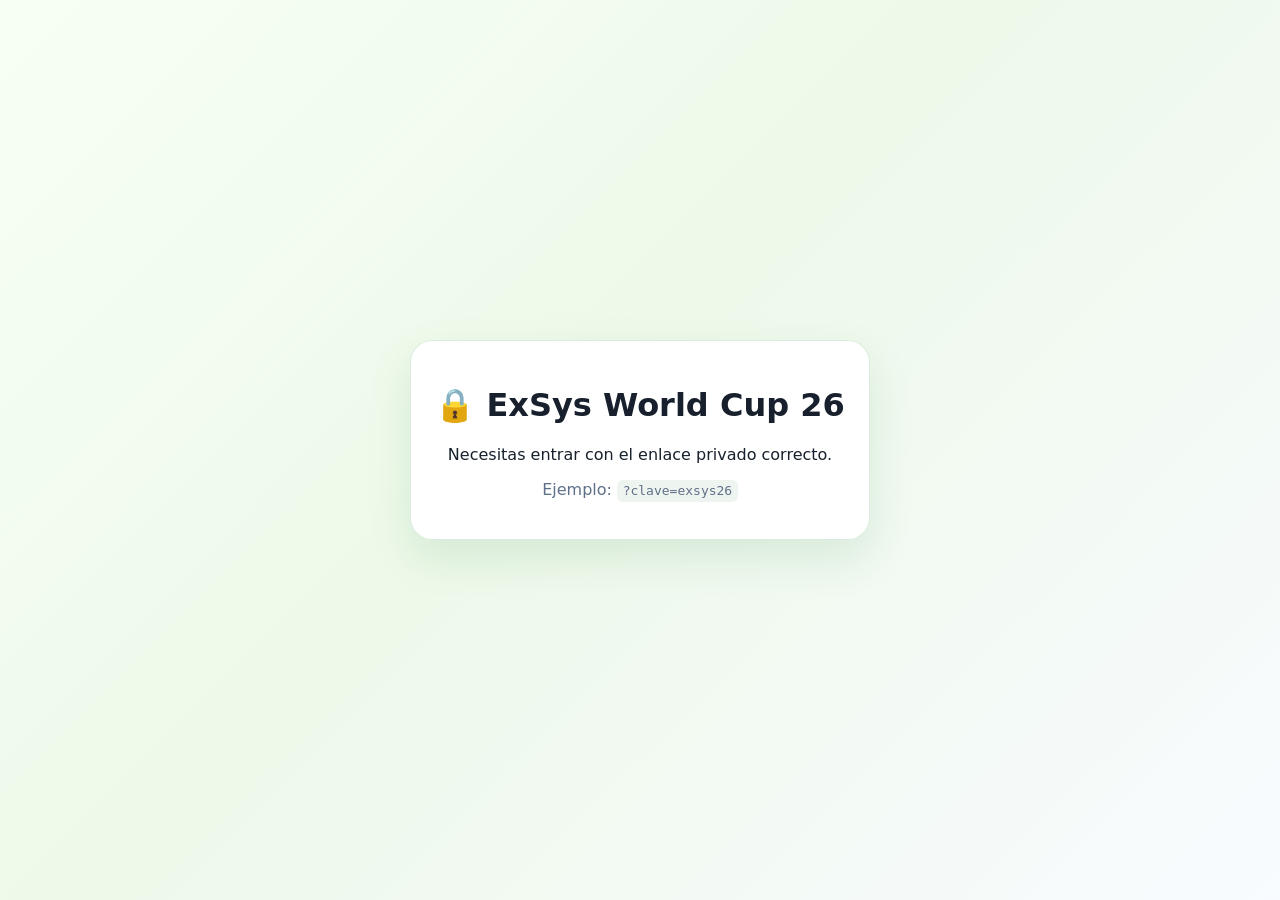
<file: index.html>
<!doctype html>
<html lang="es">
<head>
  <meta charset="utf-8" />
  <meta name="viewport" content="width=device-width,initial-scale=1" />
  <title>ExSys World Cup 26</title>
  <link rel="stylesheet" href="style.css?v48-hero-fixed-score-hydration" />
</head>
<body>
  <div id="gate" class="gate hidden">
    <div class="card gate-card">
      <h1>🔒 ExSys World Cup 26</h1>
      <p>Necesitas entrar con el enlace privado correcto.</p>
      <p class="muted">Ejemplo: <code>?clave=exsys26</code></p>
    </div>
  </div>

  <header class="exsys-hero-v32">
    <div class="exsys-hero-orb exsys-hero-orb-one"></div>
    <div class="exsys-hero-orb exsys-hero-orb-two"></div>

    <div class="exsys-logo-panel-v32">
      <span class="exsys-logo-tag">EXSYS</span>
      <img class="exsys-main-logo-v32" src="assets/exsys-logo.png" alt="Logo ExSys World Cup 26" />
      <span class="exsys-logo-chip">Liga privada</span>
    </div>

    <div class="exsys-hero-content-v32">
      <p class="exsys-kicker-v32">Porra privada · Mundial 2026</p>
      <h1>ExSys World Cup 26</h1>
      <p class="exsys-subtitle-v32">Grupos, knockouts, premios y 11 ideal. Una oportunidad perfecta para equivocarte con total convicción.</p>
      <div class="exsys-badges-v32" aria-label="Características de la porra">
        <span>🔒 Acceso privado</span>
        <span>🏆 Mundial 2026</span>
        <span>☕ Debate garantizado</span>
      </div>
    </div>

    <aside class="exsys-info-panel-v32" aria-label="Información de la porra">
      <div class="exsys-stat-v32">
        <span>Cierre edición</span>
        <strong id="deadlineCountdown">—</strong>
      </div>
      <div class="exsys-stat-row-v32">
        <div class="exsys-stat-v32 mini">
          <span>Formato</span>
          <strong>48 selecciones</strong>
        </div>
        <div class="exsys-stat-v32 mini">
          <span>Modo</span>
          <strong>Privado</strong>
        </div>
      </div>
      <div class="exsys-actions-v32">
        <button class="button secondary" id="rulesModalBtn" type="button">📋 Cómo se puntúa</button>
        <a class="button secondary" href="admin.html">Panel admin</a>
        <button class="button" id="refreshBtn">Actualizar</button>
      </div>
    </aside>
  </header>

  <main class="layout">
    <section id="lockedBanner" class="locked-banner hidden">🔒 Edición cerrada. Tu porra ya está bloqueada. Ahora empieza lo bueno.</section>
    <section class="card login-card" id="loginCard">
      <h2>1. Identifícate</h2>
      <p class="muted">Crea tu usuario la primera vez o entra con tu PIN para editar tu predicción.</p>

      <div class="mode-selector" role="group" aria-label="Modo de acceso">
        <button type="button" class="mode-card active" id="newUserBtn" data-mode="register">
          <span class="mode-icon">🆕</span>
          <strong>Nuevo usuario</strong>
          <small>Crear mi nombre y PIN</small>
        </button>
        <button type="button" class="mode-card" id="editPredictionBtn" data-mode="edit">
          <span class="mode-icon">✏️</span>
          <strong>Editar predicción</strong>
          <small>Entrar con mi PIN</small>
        </button>
      </div>

      <div class="grid two">
        <label>Nombre visible
          <input id="playerName" placeholder="Ej. Iker" autocomplete="username" />
        </label>
        <label>PIN libre
          <input id="playerPin" placeholder="El PIN que quieras" type="password" autocomplete="current-password" />
        </label>
      </div>
      <div class="avatar-picker" id="avatarPicker" aria-label="Elige tu perfil corporativo">
        <span>Elige tu perfil corporativo:</span>
        <button type="button" class="avatar-option active" data-avatar="🐀">🧑‍💼 Reunión eterna</button>
        <button type="button" class="avatar-option" data-avatar="🧀">📊 Excelero</button>
        <button type="button" class="avatar-option" data-avatar="💸">☕ Café pendiente</button>
        <button type="button" class="avatar-option" data-avatar="⚽">⚽ Futbolero</button>
        <button type="button" class="avatar-option" data-avatar="😭">📩 “Lo vemos”</button>
      </div>
      <p class="muted" id="authHelp">Si es tu primera vez, se creará tu usuario con ese PIN. Acuérdate bien: lo necesitarás para editar.</p>
      <p class="forgot-pin">¿Has olvidado tu PIN? Pide a Iker que te lo resetee desde el panel admin.</p>
      <button class="button" id="loginBtn">Crear usuario y entrar</button>
      <div id="loginMsg" class="message"></div>
    </section>

    <section class="card status-card" id="statusCard">
      <h2>Estado</h2>
      <div class="status-grid">
        <div><span class="label">Jugador</span><strong id="currentPlayer">—</strong></div>
        <div><span class="label">Edición</span><strong id="editStatus">—</strong></div>
        <div><span class="label">Tu porra</span><strong id="submittedStatus">—</strong></div>
      </div>
      <div id="closedBanner" class="closed-banner hidden">🔒 Edición cerrada. Tu porra ya está bloqueada. Ahora empieza lo bueno.</div>
      <div id="progressDashboard" class="progress-dashboard"></div>
      <div id="autosaveStatus" class="autosave-status">💾 Borrador local: todavía sin guardar</div>
      <div id="completionChecklist" class="completion-checklist"></div>
    </section>

    <nav class="tabs">
      <button data-tab="prediccion" class="active">Mi porra</button>
      <button data-tab="resumen">Mi resumen</button>
      <button data-tab="ranking">Ranking</button>
      <button data-tab="participantes">Participantes</button>
      <button data-tab="mando">Centro de mando</button>
      <button data-tab="impacto">Impacto en vivo</button>
      <button data-tab="predicciones">Predicciones amigos</button>
      <button data-tab="comparativa">Comparativa ExSys</button>
      <button data-tab="estadisticas">Estadísticas</button>
      <button data-tab="normas">Puntuación</button>
    </nav>

    <section id="tab-prediccion" class="tab-panel active">
      <form id="predictionForm">
        <section class="card section-card">
          <div class="section-heading groups-heading">
            <div>
              <h2><span class="accent-bar"></span>🌍 Fase de grupos</h2>
              <p>Pincha un grupo, mete tus marcadores y deja que la tabla haga matemáticas. Tú bastante tienes con sobrevivir a otra reunión de seguimiento.</p>
            </div>
            <button type="button" class="button secondary small" id="nextIncompleteBtn">Ir al siguiente incompleto</button>
          </div>
          <div id="groupCardsContainer" class="group-cards-grid"></div>
        </section>

        <section class="card section-card" id="groupEditorCard">
          <div class="section-heading compact">
            <h2>🗓️ Partidos del grupo <span id="activeGroupLabel">A</span></h2>
            <p>Mete los goles con cariño: la clasificación y el bracket se mueven solos, como ese compañero que aparece justo cuando ya está todo hecho.</p>
          </div>
          <div id="activeGroupMatches"></div>
          <div id="activeGroupStandings"></div>
        </section>

        <section class="card section-card">
          <div class="section-heading">
            <h2><span class="accent-bar"></span>🥊 Knockouts</h2>
            <p>Los dieciseisavos salen de los grupos, no de una reunión sin acta. A partir de ahí, clic en quien pasa y que el PowerPoint reparta justicia.</p>
          </div>
          <div id="bracketNotice" class="notice"></div>
          <div id="knockoutTree" class="bracket-scroll"></div>
        </section>

        <section class="card section-card">
          <div class="section-heading">
            <h2><span class="accent-bar"></span>⭐ Premios individuales</h2>
            <p>Escribe tus candidatos. Si no lo tienes claro, puedes dejarlo en blanco: decisión muy corporativa, todo sea dicho.</p>
          </div>
          <div class="awards-grid">
            <div class="award-card"><h3>🏆 Balón de Oro</h3><p>Mejor jugador del torneo</p><input name="goldenBall1" placeholder="1º"/><input name="goldenBall2" placeholder="2º"/><input name="goldenBall3" placeholder="3º"/></div>
            <div class="award-card"><h3>🥾 Bota de Oro</h3><p>Máximo goleador</p><input name="goldenBoot1" placeholder="1º"/><input name="goldenBoot2" placeholder="2º"/><input name="goldenBoot3" placeholder="3º"/></div>
            <div class="award-card"><h3>🧤 Guante de Oro</h3><p>Mejor portero</p><input name="goldenGlove1" placeholder="1º"/><input name="goldenGlove2" placeholder="2º"/><input name="goldenGlove3" placeholder="3º"/></div>
            <div class="award-card"><h3>🌟 Mejor Jugador Joven</h3><p>Premio al mejor joven</p><input name="bestYoung1" placeholder="1º"/><input name="bestYoung2" placeholder="2º"/><input name="bestYoung3" placeholder="3º"/></div>
          </div>
        </section>

        <section class="card section-card">
          <div class="section-heading">
            <h2><span class="accent-bar"></span>⚽ 11 ideal del torneo</h2>
            <p>3 puntos por jugador acertado. Se muestra como una formación 4-3-3.</p>
          </div>
          <div id="bestXIFormation" class="football-pitch"></div>
        </section>

        <section class="sticky-actions">
          <button type="button" class="button secondary" id="saveDraftBtn">Guardar borrador local</button>
          <button type="button" class="button secondary" id="loadDraftBtn">Recuperar borrador</button>
          <button type="button" class="button secondary" id="summaryBtn">Ver mi resumen</button>
          <button type="button" class="button secondary" id="randomRatBtn">🎲 Predicción aleatoria corporativa</button>
          <button type="submit" class="button big" id="savePredictionBtn">Guardar avance / porra</button>
          <span id="saveMsg" class="message"></span>
        </section>
      </form>
    </section>

    <section id="tab-resumen" class="tab-panel">
      <section class="card">
        <h2>📋 Mi resumen</h2>
        <p class="muted">Revisión rápida de tu entregable: campeón, finalistas, grupos, premios y 11 ideal. Última oportunidad para no escalar el ridículo al grupo.</p>
        <div class="summary-actions">
          <button type="button" class="button secondary" id="copyPredictionBtn">📲 Copiar mi predicción para WhatsApp</button>
        </div>
        <div id="predictionReceipt" class="receipt-box hidden"></div>
        <div id="mySummaryContainer"></div>
      </section>
    </section>


    <section id="tab-ranking" class="tab-panel">
      <section class="card">
        <h2>🏆 Ranking</h2>
        <div id="rankingContainer"></div>
      </section>
    </section>

    <section id="tab-participantes" class="tab-panel">
      <section class="card">
        <h2>👥 Participantes</h2>
        <p class="muted">El tablón de asistencia: aquí se ve quién ha cumplido y quién necesita un recordatorio “amable”, de esos que parecen correo de RRHH.</p>
        <div id="participantsContainer"></div>
      </section>
    </section>

    <section id="tab-mando" class="tab-panel">
      <section class="card command-card">
        <h2>🐀 Centro de mando ExSys</h2>
        <p class="muted">La sala donde ExSys cruza datos, detecta visionarios, señala morosos y reparte etiquetas con la delicadeza de una auditoría interna.</p>
        <div id="commandCenterContainer"></div>
      </section>
    </section>

    <section id="tab-impacto" class="tab-panel">
      <section class="card">
        <h2>🧮 Impacto en vivo</h2>
        <p class="muted">Simulador de daños: elige un partido y mira quién puede rascar puntos. No cura disgustos, pero los cuantifica.</p>
        <div id="liveImpactContainer"></div>
      </section>
    </section>

    <section id="tab-predicciones" class="tab-panel">
      <section class="card">
        <h2>👀 Predicciones de los amigos</h2>
        <p class="muted">Bloqueadas hasta el cierre oficial. ExSys no deja copiar predicciones, que luego todos “lo tenían clarísimo desde la kickoff”.</p>
        <div id="friendsPredictionsContainer"></div>
      </section>
    </section>

    <section id="tab-comparativa" class="tab-panel">
      <section class="card compare-page-card">
        <h2>⚔️ Comparativa ExSys</h2>
        <p class="muted">El rincón del salseo corporativo: compara dos porras y descubre quién trabaja con datos y quién con fe, intuición y calendario de Outlook.</p>
        <div id="compareContainer"></div>
      </section>
    </section>

    <section id="tab-estadisticas" class="tab-panel">
      <section class="card">
        <h2>📊 Estadísticas globales</h2>
        <p class="muted">Tendencias de la liga cuando la plantilla ya ha soltado su verdad futbolística, con más fe que datos, como en tantos forecasts.</p>
        <div id="globalStatsContainer"></div>
      </section>
    </section>


    <section id="tab-normas" class="tab-panel">
      <section class="card">
        <h2>❓ Cómo se puntúa</h2>
        <div class="rules-grid">
          <div class="rule-box"><h3>🌍 Fase de grupos</h3><ul><li>Resultado exacto de partido: <strong>4 pts</strong></li><li>Ganador/empate correcto: <strong>2 pts</strong></li><li>1º exacto de grupo: <strong>5 pts</strong></li><li>2º exacto de grupo: <strong>3 pts</strong></li><li>3º exacto de grupo: <strong>1 pt</strong></li></ul></div>
          <div class="rule-box"><h3>🥊 Eliminatorias</h3><ul><li>Equipo en dieciseisavos: <strong>3 pts</strong></li><li>Equipo en octavos: <strong>5 pts</strong></li><li>Equipo en cuartos: <strong>7 pts</strong></li><li>Equipo en semifinales: <strong>10 pts</strong></li><li>Finalista: <strong>18 pts</strong></li><li>Campeón: <strong>+25 pts</strong></li><li>Tercer puesto: <strong>12 pts</strong></li></ul></div>
          <div class="rule-box"><h3>⭐ Premios</h3><ul><li>Bota de Oro: <strong>10 / 6 / 3 pts</strong></li><li>Balón de Oro: <strong>10 / 6 / 3 pts</strong></li><li>Guante de Oro: <strong>8 / 5 / 2 pts</strong></li><li>Mejor joven: <strong>8 / 5 / 2 pts</strong></li><li>11 ideal: <strong>3 pts por jugador</strong></li></ul></div>
        </div>
      </section>
    </section>
  </main>


  <div id="reviewModal" class="modal hidden" role="dialog" aria-modal="true" aria-labelledby="reviewTitle">
    <div class="modal-card">
      <h2 id="reviewTitle">Última revisión antes de escalarlo</h2>
      <p class="muted">Mira bien tu porra. Luego no vale decir “yo no puse eso”, que esto queda más trazado que un ticket de soporte.</p>
      <div id="reviewSummary" class="review-summary"></div>
      <div class="modal-actions">
        <button type="button" class="button secondary" id="cancelReviewBtn">Volver a editar</button>
        <button type="button" class="button big" id="confirmSaveBtn">Confirmar y guardar</button>
      </div>
    </div>
  </div>

  <div id="rulesModal" class="modal hidden" role="dialog" aria-modal="true" aria-labelledby="rulesTitle">
    <div class="modal-card rules-modal-card">
      <div class="modal-title-row">
        <div>
          <h2 id="rulesTitle">📋 Cómo se puntúa</h2>
          <p class="muted">Normas oficiales de ExSys. Aquí no hay VAR ni comité de excepción: lo que pone aquí queda aprobado en acta.</p>
        </div>
        <button type="button" class="icon-close" id="closeRulesModalBtn" aria-label="Cerrar">×</button>
      </div>
      <div class="rules-grid rules-grid-modal">
        <div class="rule-box"><h3>🌍 Fase de grupos</h3><ul><li>Resultado exacto: <strong>4 pts</strong></li><li>Ganador/empate correcto: <strong>2 pts</strong></li><li>1º exacto de grupo: <strong>5 pts</strong></li><li>2º exacto de grupo: <strong>3 pts</strong></li><li>3º exacto de grupo: <strong>1 pt</strong></li></ul></div>
        <div class="rule-box"><h3>🥊 Eliminatorias</h3><ul><li>Dieciseisavos: <strong>3 pts</strong></li><li>Octavos: <strong>5 pts</strong></li><li>Cuartos: <strong>7 pts</strong></li><li>Semifinales: <strong>10 pts</strong></li><li>Finalista: <strong>18 pts</strong></li><li>Campeón: <strong>25 pts</strong></li><li>Tercer puesto: <strong>12 pts</strong></li></ul></div>
        <div class="rule-box"><h3>⭐ Premios</h3><ul><li>Bota de Oro: <strong>10 / 6 / 3 pts</strong></li><li>Balón de Oro: <strong>10 / 6 / 3 pts</strong></li><li>Guante de Oro: <strong>8 / 5 / 2 pts</strong></li><li>Mejor joven: <strong>8 / 5 / 2 pts</strong></li><li>11 ideal: <strong>3 pts por jugador</strong></li></ul></div>
      </div>
    </div>
  </div>

  <div id="toastStack" class="toast-stack" aria-live="polite" aria-atomic="true"></div>

  <footer><p>Hecho para ExSys World Cup 26 · GitHub Pages + Google Sheets</p></footer>

  <script src="config.js?v48-hero-fixed-score-hydration"></script>
  <script src="data/worldcup2026.js?v48-hero-fixed-score-hydration"></script>
  <script src="app.js?v48-hero-fixed-score-hydration"></script>
</body>
</html>
</file>
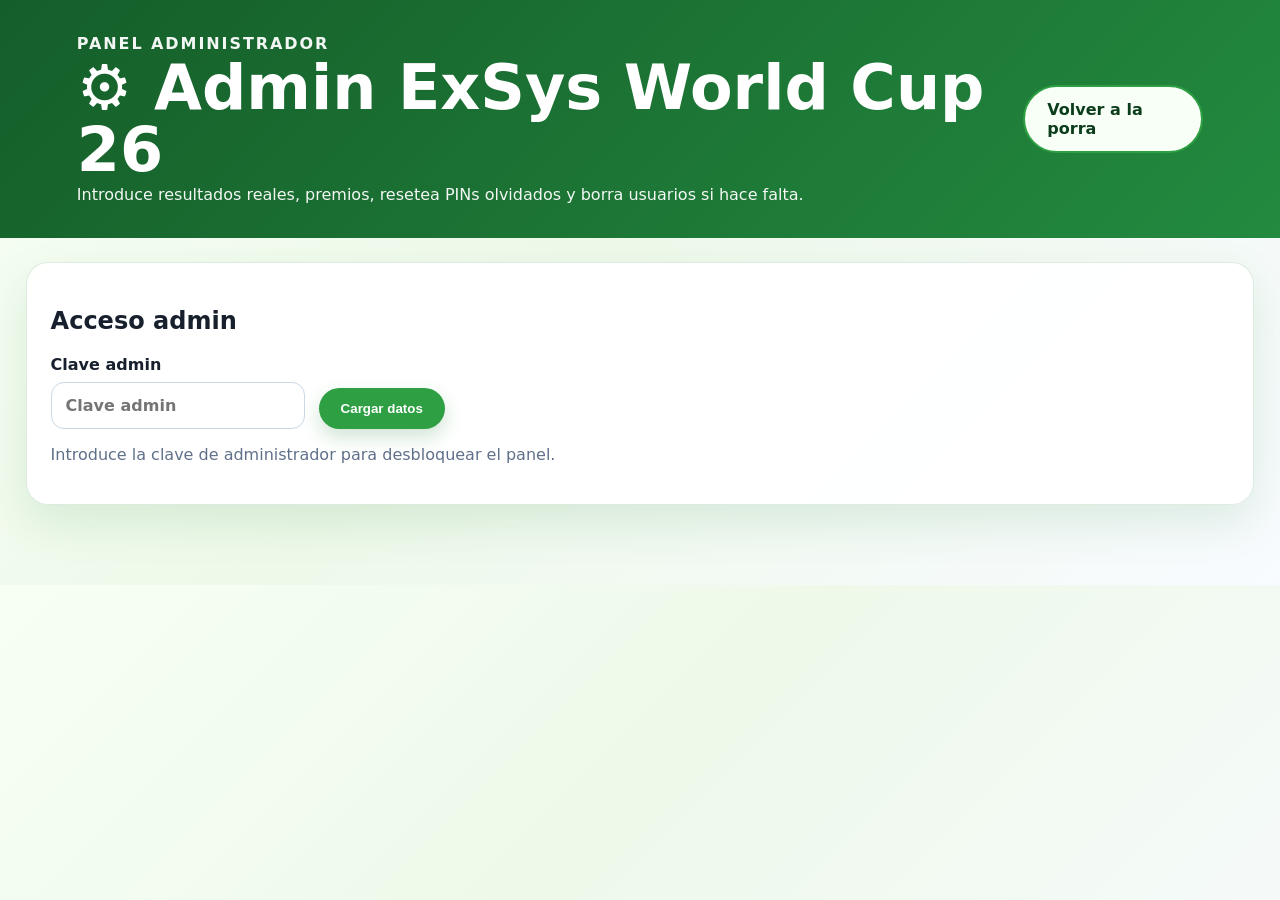
<file: admin.html>
<!doctype html>
<html lang="es">
<head>
  <meta charset="utf-8" />
  <meta name="viewport" content="width=device-width,initial-scale=1" />
  <title>Admin · ExSys World Cup 26</title>
  <link rel="stylesheet" href="style.css?v48-hero-fixed-score-hydration" />
</head>
<body class="admin-page admin-locked">
<header class="hero">
  <div>
    <p class="eyebrow">Panel administrador</p>
    <h1>⚙️ Admin ExSys World Cup 26</h1>
    <p>Introduce resultados reales, premios, resetea PINs olvidados y borra usuarios si hace falta.</p>
  </div>
  <div class="hero-actions">
    <a class="button secondary" href="index.html?clave=exsys26">Volver a la porra</a>
  </div>
</header>

<main class="layout">
  <section class="card">
    <h2>Acceso admin</h2>
    <div class="admin-toolbar">
      <label>Clave admin
        <input id="adminKey" type="password" placeholder="Clave admin" />
      </label>
      <button class="button" id="loadAdminBtn">Cargar datos</button>
      <span id="adminMsg" class="message"></span>
    </div>
    <p class="muted">Introduce la clave de administrador para desbloquear el panel.</p>
  </section>

  <section class="admin-grid admin-protected">
    <section class="card admin-results-card">
      <h2>Resultados reales de partidos</h2>
      <p class="muted">Rellena goles reales. Puedes guardar poco a poco.</p>
      <div id="adminResultsContainer"></div>
      <div class="save-row"><button class="button" id="saveResultsBtn">Guardar resultados</button><button class="button secondary" id="calcR32Btn" type="button">Calcular dieciseisavos reales</button></div>
    </section>

    
  <section class="card admin-ko-card">
    <h2>Eliminatorias reales</h2>
    <p class="muted">Los dieciseisavos se pueden calcular automáticamente al completar todos los resultados de grupos. El resto de rondas se rellena cuando avance el torneo.</p>
    <div class="admin-ko-grid">
      <label>Dieciseisavos reales, 32 equipos <textarea id="realKoR32" rows="3" placeholder="Se calculan automáticamente desde los resultados de grupos"></textarea></label>
      <label>Octavos reales, 16 equipos <textarea id="realKoR16" rows="3" placeholder="Equipo 1, Equipo 2, ..."></textarea></label>
      <label>Cuartos reales, 8 equipos <textarea id="realKoQF" rows="2"></textarea></label>
      <label>Semifinales reales, 4 equipos <textarea id="realKoSF" rows="2"></textarea></label>
      <label>Finalistas reales, 2 equipos <input id="realKoFinalists" placeholder="Finalista 1, Finalista 2" /></label>
      <label>Campeón <input id="realKoChampion" placeholder="Campeón" /></label>
      <label>Tercer puesto <input id="realKoThird" placeholder="Tercer puesto" /></label>
    </div>
  </section>

    <section class="card admin-awards-card">
      <h2>Premios reales</h2>
      <div class="admin-awards-grid">
        <label>Bota de Oro 1º <input id="realGoldenBoot1" /></label>
        <label>Bota de Oro 2º <input id="realGoldenBoot2" /></label>
        <label>Bota de Oro 3º <input id="realGoldenBoot3" /></label>
        <label>Balón de Oro 1º <input id="realGoldenBall1" /></label>
        <label>Balón de Oro 2º <input id="realGoldenBall2" /></label>
        <label>Balón de Oro 3º <input id="realGoldenBall3" /></label>
        <label>Guante de Oro 1º <input id="realGoldenGlove1" /></label>
        <label>Guante de Oro 2º <input id="realGoldenGlove2" /></label>
        <label>Guante de Oro 3º <input id="realGoldenGlove3" /></label>
        <label>Mejor Jugador Joven 1º <input id="realBestYoung1" /></label>
        <label>Mejor Jugador Joven 2º <input id="realBestYoung2" /></label>
        <label>Mejor Jugador Joven 3º <input id="realBestYoung3" /></label>
      </div>
      <h3>11 ideal real</h3>
      <div id="realBestXIContainer" class="xi-grid"></div>
      <button class="button" id="saveAwardsBtn">Guardar premios</button>
    </section>
  </section>

  <section class="card admin-protected">
    <h2>Exportaciones y control</h2>
    <div class="admin-toolbar">
      <button class="button secondary" id="exportRankingBtn">Exportar ranking CSV</button>
      <button class="button secondary" id="exportHistoryBtn">Exportar historial CSV</button>
    </div>
    <p class="muted">Carga datos primero. El historial guarda altas, cambios de predicción, reseteos de PIN y borrados.</p>
  </section>

  <section class="card admin-protected">
    <h2>👥 Participantes, pagos y avatares</h2>
    <p class="muted">Marca quién ha pagado. Presión social sana, de la que en empresa se llama seguimiento proactivo.</p>
    <div id="adminParticipantsContainer" class="admin-participants-container"></div>
    <button class="button" id="saveParticipantsBtn" type="button">Guardar participantes/pagos</button>
  </section>

  <section class="card admin-protected">
    <h2>💰 Bote y premios</h2>
    <div class="admin-awards-grid">
      <label>Entrada por persona (€)<input id="potEntryFee" type="number" min="0" step="0.01" placeholder="10" /></label>
      <label>% Primer puesto<input id="potFirst" type="number" min="0" max="100" placeholder="70" /></label>
      <label>% Segundo puesto<input id="potSecond" type="number" min="0" max="100" placeholder="20" /></label>
      <label>% Tercer puesto<input id="potThird" type="number" min="0" max="100" placeholder="10" /></label>
    </div>
    <div id="potPreview" class="pot-preview"></div>
    <button class="button" id="savePotBtn" type="button">Guardar bote</button>
  </section>

  <section class="card admin-protected">
    <h2>Historial de cambios</h2>
    <div id="historyContainer" class="history-container"><p class="muted">Carga datos para ver el historial.</p></div>
  </section>

  <section class="card admin-protected">
    <h2>Resetear PIN de jugador</h2>
    <div class="admin-toolbar">
      <label>Nombre del jugador
        <input id="resetName" placeholder="Ej. Iker" />
      </label>
      <button class="button danger" id="resetPinBtn">Resetear PIN</button>
    </div>
    <p class="muted">Tras resetearlo, el jugador podrá crear un PIN nuevo al entrar otra vez.</p>
  </section>

  <section class="card admin-protected">
    <h2>Borrar usuario</h2>
    <div class="admin-toolbar">
      <label>Nombre del jugador
        <input id="deleteName" placeholder="Ej. Iker" />
      </label>
      <button class="button danger" id="deleteUserBtn">Borrar usuario y predicción</button>
    </div>
    <p class="muted">Esta acción elimina el usuario, su PIN y su predicción guardada. El ranking se recalcula después.</p>
  </section>
</main>

<script src="config.js?v48-hero-fixed-score-hydration"></script>
<script src="data/worldcup2026.js?v48-hero-fixed-score-hydration"></script>
<script src="admin.js?v48-hero-fixed-score-hydration"></script>
</body>
</html>
</file>
<file: style.css>
:root{
  --green:#1f7a35; --green-2:#2ea043; --soft:#edf8e8; --soft-2:#f7fbf2;
  --line:#b7e3bd; --text:#17202c; --muted:#60708a; --yellow:#ffcc00;
  --card:#ffffff; --shadow:0 18px 45px rgba(31,122,53,.12);
}
*{box-sizing:border-box}
body{margin:0;font-family:Inter,ui-sans-serif,system-ui,-apple-system,"Segoe UI",Arial,sans-serif;background:linear-gradient(135deg,#f7fff5,#eef9ea 45%,#f8fbff);color:var(--text);}
.hidden{display:none!important}.muted{color:var(--muted)}code{background:#eef4ef;padding:.2rem .35rem;border-radius:6px}.gate{min-height:100vh;display:grid;place-items:center}.gate-card{text-align:center;max-width:520px}
.hero{padding:30px 6vw;background:linear-gradient(135deg,#6bb278,#16732e);color:#fff;display:flex;justify-content:space-between;gap:24px;align-items:center}.hero h1{font-size:clamp(32px,5vw,62px);line-height:1;margin:.2rem 0}.hero p{margin:.25rem 0;opacity:.95}.eyebrow{font-weight:900;letter-spacing:.12em;text-transform:uppercase}.hero-actions{display:flex;gap:10px;flex-wrap:wrap}.layout{width:min(1260px,96vw);margin:24px auto 80px}.card{background:rgba(255,255,255,.92);border:1px solid rgba(31,122,53,.15);border-radius:22px;box-shadow:var(--shadow);padding:24px;margin-bottom:20px}.button{border:0;border-radius:999px;background:var(--green-2);color:#fff;font-weight:900;padding:13px 22px;cursor:pointer;text-decoration:none;display:inline-flex;align-items:center;justify-content:center;gap:8px;box-shadow:0 8px 18px rgba(31,122,53,.2)}.button:hover{filter:brightness(.96)}.button.secondary{background:rgba(255,255,255,.18);border:1px solid rgba(255,255,255,.45)}.button.big{font-size:1.05rem;padding:16px 28px}.button:disabled{opacity:.5;cursor:not-allowed}.grid{display:grid;gap:16px}.grid.two{grid-template-columns:repeat(2,minmax(0,1fr))}label{font-weight:800;display:grid;gap:8px}input,select{border:1px solid #cbd8e6;border-radius:13px;padding:13px 14px;font:inherit;background:#fff;color:var(--text)}input:focus,select:focus{outline:3px solid rgba(46,160,67,.15);border-color:var(--green-2)}.message{display:inline-flex;align-items:center;margin-left:10px;font-weight:800}.message.ok{color:var(--green)}.message.err{color:#c92a2a}.mode-selector{display:grid;grid-template-columns:1fr 1fr;gap:14px;margin:16px 0}.mode-card{border:2px solid #d6e5d8;border-radius:18px;background:#fff;padding:16px;text-align:left;display:grid;gap:4px;cursor:pointer}.mode-card.active{border-color:var(--green-2);background:#f0fbef}.mode-icon{font-size:28px}.status-grid{display:grid;grid-template-columns:repeat(3,1fr);gap:12px}.status-grid div{background:#f6fbf4;border:1px solid #d9efd9;border-radius:16px;padding:14px}.label{display:block;color:var(--muted);font-size:.82rem;font-weight:800;text-transform:uppercase}.tabs{position:sticky;top:0;z-index:5;background:rgba(247,255,245,.86);backdrop-filter:blur(10px);padding:10px;display:flex;gap:8px;overflow:auto;border-radius:999px;margin:16px 0}.tabs button{border:0;border-radius:999px;padding:12px 18px;font-weight:900;background:#fff;color:var(--text);white-space:nowrap;cursor:pointer}.tabs button.active{background:var(--green);color:#fff}.tab-panel{display:none}.tab-panel.active{display:block}.section-card{padding:28px 30px}.section-heading{display:grid;grid-template-columns:1fr;gap:4px;margin-bottom:18px}.section-heading h2{margin:0;font-size:28px;color:#0c1b2a}.section-heading p{margin:0;color:#39506b;font-style:italic}.section-heading.compact h2{font-size:24px}.accent-bar{display:inline-block;width:7px;height:34px;background:var(--yellow);border-radius:99px;margin-right:12px;vertical-align:middle}.group-cards-grid{display:grid;grid-template-columns:repeat(5,minmax(170px,1fr));gap:14px}.group-tile{border:3px solid #2c7d37;background:#fff;border-radius:18px;padding:12px;min-height:166px;box-shadow:5px 5px 0 rgba(22,115,46,.12);display:grid;grid-template-rows:auto 1fr auto;gap:10px;cursor:pointer;color:#061226}.group-tile.active,.group-tile:hover{background:#f4fff1;transform:translateY(-1px)}.group-name{background:#c8eaca;border-radius:11px;font-size:20px;font-weight:950;padding:8px 10px;text-align:center}.flag-box{background:#d4f2d3;border:2px solid #95d99d;border-radius:15px;padding:14px;display:grid;grid-template-columns:repeat(2,60px);justify-content:center;align-items:center;gap:10px}.flag-chip{font-size:34px;line-height:1;background:rgba(255,255,255,.78);border-radius:8px;display:grid;place-items:center;min-height:40px}.group-action{font-weight:950;color:var(--green-2);font-size:.9rem;text-align:center}.match-cards{display:grid;gap:14px}.match-card{position:relative;display:grid;grid-template-columns:88px 1fr 220px 1fr;align-items:center;gap:18px;padding:14px 18px;background:#f9fff6;border:2px solid var(--line);border-radius:18px}.date-badge{width:70px;height:70px;border:2px solid var(--line);border-radius:12px;display:grid;place-items:center;background:#fff}.date-badge strong{font-size:28px;color:var(--green)}.date-badge span{font-size:12px;font-weight:900;color:var(--green)}.team{font-size:17px;display:flex;gap:8px;align-items:center}.team-away{justify-content:flex-end;text-align:right}.flag-inline{font-size:24px}.score-box{display:flex;align-items:center;justify-content:center;gap:12px;font-weight:950}.score-input{width:70px;text-align:center;font-size:24px;font-weight:950;border:2px solid #26b53e;color:#07152a}.match-meta{grid-column:2 / span 3;color:var(--muted);font-size:12px;margin-top:-8px}.standings-box{margin-top:20px;background:#f6fff4;border:1px solid var(--line);border-radius:16px;padding:16px}.table-wrap{overflow:auto}table{width:100%;border-collapse:collapse;background:#fff;border-radius:14px;overflow:hidden}th,td{padding:12px;border-bottom:1px solid #e3eee5;text-align:left}th{background:#e8f7e7;color:#153a1e;font-size:.85rem;text-transform:uppercase}.mini-table td,.mini-table th{padding:9px}.notice{background:#fff8d8;border:1px solid #ffd65a;border-radius:14px;padding:12px 14px;color:#584800;font-weight:800;margin-bottom:14px}.bracket-scroll{overflow-x:auto;padding-bottom:10px}.bracket-tree{display:grid;grid-template-columns:220px 220px 220px 220px 220px 220px;gap:24px;min-width:1360px;align-items:center}.bracket-round h3{text-align:center;letter-spacing:.08em;font-size:14px;color:#102033}.bracket-match{background:transparent;margin:14px 0;display:grid;gap:8px;min-height:78px;align-content:center}.team-pick{height:42px;border:2px solid #7b9ab0;background:#f3f6f8;border-radius:11px;display:flex;align-items:center;gap:8px;padding:0 10px;cursor:pointer;text-align:left;color:#0b1727;box-shadow:0 3px 0 rgba(0,0,0,.08)}.team-pick.selected{background:#e7f8e9;border-color:var(--green-2);box-shadow:0 0 0 3px rgba(46,160,67,.14)}.team-pick.empty{opacity:.55;cursor:not-allowed}.placeholder{color:#64748b;font-weight:900}.champion-box{border:3px solid #ffd65a;background:#fffbe9;border-radius:16px;min-height:92px;display:flex;align-items:center;justify-content:center;padding:10px}.champion-box.selected{background:#fff4bd}.awards-grid{display:grid;grid-template-columns:repeat(4,minmax(190px,1fr));gap:14px}.award-card{background:#f8fff6;border:1px solid var(--line);border-radius:18px;padding:16px;display:grid;gap:10px}.award-card h3{margin:0}.award-card p{margin:0;color:var(--muted);font-size:.92rem}.football-pitch{background:linear-gradient(180deg,#379645,#1f7335);border:5px solid rgba(255,255,255,.85);border-radius:28px;padding:28px 18px;display:grid;gap:24px;position:relative;overflow:hidden;box-shadow:inset 0 0 0 2px rgba(255,255,255,.22)}.football-pitch:before{content:"";position:absolute;inset:50% 6% auto 6%;border-top:2px solid rgba(255,255,255,.35)}.pitch-line{position:relative;z-index:1;display:flex;justify-content:center;gap:24px;flex-wrap:wrap}.player-slot{background:rgba(255,255,255,.92);border-radius:16px;padding:10px;min-width:150px;text-align:center;box-shadow:0 8px 22px rgba(0,0,0,.12)}.player-slot span{display:inline-flex;background:#12351b;color:#fff;border-radius:999px;padding:3px 10px;font-size:12px;font-weight:950;margin-bottom:7px}.player-slot input{text-align:center;padding:10px}.rules-grid{display:grid;grid-template-columns:repeat(3,1fr);gap:16px}.rule-box{background:#f5fff0;border:1px solid var(--line);border-radius:18px;padding:18px}.pred-card{background:#fff;border:1px solid #d9e9dc;border-radius:14px;padding:14px;margin-bottom:10px}.sticky-actions{position:sticky;bottom:0;background:rgba(255,255,255,.9);backdrop-filter:blur(8px);border:1px solid rgba(31,122,53,.12);border-radius:22px;padding:14px;margin-top:16px;box-shadow:0 -14px 32px rgba(31,122,53,.08)}footer{text-align:center;color:var(--muted);padding:30px}
.result-row{display:grid;grid-template-columns:1fr 70px 70px;gap:10px;align-items:center;padding:10px;border-bottom:1px solid #e6eee8}.xi-grid{display:grid;grid-template-columns:repeat(2,1fr);gap:12px}
@media (max-width:1100px){.group-cards-grid{grid-template-columns:repeat(3,1fr)}.awards-grid{grid-template-columns:repeat(2,1fr)}.match-card{grid-template-columns:70px 1fr;gap:10px}.score-box{grid-column:1 / -1;order:5}.team-away{justify-content:flex-start;text-align:left}.match-meta{grid-column:1 / -1;margin-top:0}.rules-grid{grid-template-columns:1fr}.hero{display:block}.hero-actions{margin-top:18px}.grid.two{grid-template-columns:1fr}.status-grid{grid-template-columns:1fr}}
@media (max-width:700px){.layout{width:94vw}.card,.section-card{padding:18px}.group-cards-grid{grid-template-columns:1fr 1fr}.group-name{font-size:16px}.flag-box{grid-template-columns:repeat(2,46px);padding:10px}.flag-chip{font-size:28px;min-height:34px}.match-card{padding:12px}.awards-grid{grid-template-columns:1fr}.mode-selector{grid-template-columns:1fr}.pitch-line{gap:10px}.player-slot{min-width:130px}.hero h1{font-size:34px}}
.admin-grid{display:grid;grid-template-columns:minmax(0,1.1fr) minmax(320px,.9fr);gap:20px;align-items:start}.admin-toolbar{display:flex;gap:14px;align-items:end;flex-wrap:wrap}.button.danger{background:#cf2e2e}
@media (max-width:1000px){.admin-grid{grid-template-columns:1fr}}

/* v4: banderas reales en SVG. Windows no muestra emojis de países, por eso usamos imágenes. */
.flag-img{width:38px;height:28px;object-fit:cover;border-radius:3px;box-shadow:0 0 0 1px rgba(0,0,0,.08);display:inline-block;vertical-align:middle;background:#fff}
.flag-chip{font-size:0}
.flag-chip .flag-img{width:48px;height:34px}
.flag-inline{display:inline-flex;align-items:center;justify-content:center}
.flag-inline .flag-img{width:24px;height:18px}
.team-pick .flag-img{width:24px;height:18px;flex:0 0 auto}
td .flag-img{width:24px;height:18px;margin-right:8px}
.flag-fallback{font-size:22px;box-shadow:none;background:transparent;width:auto;height:auto}
@media (max-width:700px){.flag-chip .flag-img{width:42px;height:30px}.flag-inline .flag-img{width:22px;height:16px}}

/* v5: bracket tipo árbol en dos caminos que se unen en la final */
.bracket-scroll{overflow-x:auto;padding:10px 0 18px;background:linear-gradient(180deg,#f7fff5,#eef9eb);border-radius:22px}
.bracket-arena{display:grid;grid-template-columns:minmax(760px,1fr) 260px minmax(760px,1fr);gap:26px;min-width:1780px;align-items:center;padding:18px}
.bracket-side{display:grid;grid-template-columns:repeat(4,180px);gap:24px;align-items:center}
.bracket-right{grid-template-columns:180px 180px 180px 180px}
.bracket-round h3{text-align:center;letter-spacing:.08em;font-size:13px;color:#12351b;margin:0 0 12px}.bracket-round{display:flex;flex-direction:column;justify-content:center}.bracket-round-r32 .bracket-match{margin:7px 0}.bracket-round-r16 .bracket-match{margin:22px 0}.bracket-round-qf .bracket-match{margin:68px 0}.bracket-round-sf .bracket-match{margin:160px 0}.bracket-center{text-align:center;align-self:stretch;display:flex;flex-direction:column;justify-content:center;gap:22px}.bracket-center h3{letter-spacing:.12em;color:#12351b;margin:0}.winner-panel{background:#062d18;color:#fff;border-radius:24px;padding:18px;box-shadow:0 14px 32px rgba(0,0,0,.16)}.winner-panel>span{display:block;font-weight:950;letter-spacing:.12em;margin-bottom:10px}.winner-panel .champion-box{background:#fff;color:#07152a;border-color:#ffd65a}.bracket-right .team-pick{justify-content:flex-start}.team-pick{min-width:0}.team-pick strong{white-space:nowrap;overflow:hidden;text-overflow:ellipsis}

/* v5: revisión de predicciones con aciertos resaltados */
.pred-highlight-note{margin:12px 0 16px;color:var(--muted);font-weight:800}.pill-correct,.pill-partial{display:inline-flex;border-radius:999px;padding:3px 8px;font-size:12px}.pill-correct{background:#d9fbe0;color:#0b6b26;border:1px solid #27ae60}.pill-partial{background:#effff0;color:#23743a;border:1px solid #92d99b}.pred-groups-review{display:grid;grid-template-columns:repeat(3,minmax(220px,1fr));gap:14px;margin:16px 0}.pred-group-card{background:#fbfff9;border:1px solid #d7ecd9;border-radius:16px;padding:12px}.pred-group-card h4{margin:0 0 8px;color:#12351b}.pred-top3{display:grid;gap:6px;margin:0 0 10px;padding-left:22px}.pred-top3 li{border:1px solid #e3eee5;border-radius:10px;padding:5px 8px;background:#fff;font-weight:850}.pred-match-list{display:grid;gap:6px}.pred-match-line{display:grid;grid-template-columns:1fr 56px 1fr;gap:6px;align-items:center;border:1px solid #e5eee8;border-radius:10px;padding:6px 8px;background:#fff;font-size:12px}.pred-match-line strong{text-align:center}.pred-match-line span:last-child{text-align:right}.hit-exact{background:#d9fbe0!important;border-color:#26b53e!important;box-shadow:0 0 0 2px rgba(38,181,62,.14)}.hit-partial{background:#effff0!important;border-color:#7bd98b!important}.prediction-awards{display:grid;grid-template-columns:repeat(2,minmax(0,1fr));gap:6px 20px;margin-top:12px}.prediction-awards p{margin:4px 0}
@media (max-width:900px){.pred-groups-review{grid-template-columns:1fr}.prediction-awards{grid-template-columns:1fr}}

/* v6: revisión, borrador local, exportaciones e historial */
.modal {
  position: fixed;
  inset: 0;
  background: rgba(9, 28, 17, 0.55);
  display: grid;
  place-items: center;
  padding: 20px;
  z-index: 999;
}
.modal.hidden { display: none; }
.modal-card {
  width: min(880px, 96vw);
  max-height: 90vh;
  overflow: auto;
  background: #fff;
  border-radius: 24px;
  border: 1px solid #cfe8d0;
  box-shadow: 0 24px 80px rgba(0,0,0,.25);
  padding: 28px;
}
.review-grid {
  display: grid;
  grid-template-columns: repeat(auto-fit, minmax(220px, 1fr));
  gap: 12px;
  margin-top: 18px;
}
.review-grid > div {
  border: 1px solid #d9ecd8;
  background: #f6fbf3;
  border-radius: 16px;
  padding: 14px;
}
.review-grid strong {
  display: block;
  margin-top: 6px;
  color: #0f2417;
}
.modal-actions {
  display: flex;
  justify-content: flex-end;
  gap: 12px;
  margin-top: 22px;
  flex-wrap: wrap;
}
.sticky-actions {
  gap: 10px;
  flex-wrap: wrap;
}
.history-container table td {
  vertical-align: top;
  font-size: 0.92rem;
}
@media (max-width: 720px) {
  .sticky-actions .button { width: 100%; }
  .modal-card { padding: 18px; }
  .modal-actions .button { width: 100%; }
}

/* =========================
   v8: versión torneo / UX pro
   ========================= */
.hero-tournament{
  position:relative;
  overflow:hidden;
  min-height:260px;
  background:
    radial-gradient(circle at 18% 20%, rgba(255,255,255,.22), transparent 26%),
    radial-gradient(circle at 84% 30%, rgba(255,214,90,.22), transparent 22%),
    linear-gradient(135deg,#07154a 0%,#092d6d 46%,#0b6b35 100%);
}
.hero-tournament:before{content:"WORLD CUP 2026 · EXSYS · WORLD CUP 2026";position:absolute;inset:auto -20px 10px -20px;font-size:76px;font-weight:1000;letter-spacing:.05em;color:rgba(255,255,255,.055);white-space:nowrap;transform:rotate(-3deg)}
.hero-brand{display:flex;align-items:center;gap:22px;position:relative;z-index:1}.hero-logo{width:136px;height:136px;object-fit:contain;border-radius:28px;filter:drop-shadow(0 18px 26px rgba(0,0,0,.25))}.hero-subtitle{font-size:1.05rem;max-width:720px}.hero-badges{display:flex;gap:10px;flex-wrap:wrap;margin-top:12px}.hero-badges span{background:rgba(255,255,255,.14);border:1px solid rgba(255,255,255,.22);padding:8px 12px;border-radius:999px;font-weight:900}.hero-panel{position:relative;z-index:1;align-items:center}.deadline-box{background:rgba(255,255,255,.14);border:1px solid rgba(255,255,255,.26);border-radius:18px;padding:12px 16px;min-width:150px}.deadline-box span{display:block;font-size:12px;text-transform:uppercase;letter-spacing:.08em;opacity:.78}.deadline-box strong{font-size:22px}.button.glass{background:rgba(255,255,255,.16);border:1px solid rgba(255,255,255,.3);color:#fff}.button.small{padding:10px 14px;font-size:13px}.forgot-pin{background:#f6fbf3;border:1px dashed #a9d8ac;border-radius:12px;padding:10px 12px;color:#3b5f45;font-weight:800}.locked-banner{background:#111827;color:#fff;border:2px solid #ffd65a;border-radius:20px;padding:16px 18px;font-weight:950;box-shadow:var(--shadow)}
.progress-dashboard{margin-top:18px;background:#f7fff4;border:1px solid #d9ecd8;border-radius:18px;padding:14px}.progress-top{display:flex;justify-content:space-between;align-items:center}.progress-bar{height:12px;background:#e3eee5;border-radius:999px;overflow:hidden;margin:10px 0}.progress-bar span{display:block;height:100%;background:linear-gradient(90deg,#2ea043,#ffd65a);border-radius:999px}.progress-chips{display:flex;flex-wrap:wrap;gap:8px}.progress-chips span{font-weight:850;background:#fff;border:1px solid #dbe9de;border-radius:999px;padding:6px 9px;font-size:13px}.progress-chips span.ok{background:#d9fbe0;border-color:#27ae60;color:#0b6b26}.section-heading{position:relative}.section-heading .button.small{margin-top:10px}.group-tile{transition:transform .18s ease, box-shadow .18s ease}.group-tile:hover{transform:translateY(-3px)}.group-tile.complete{border-color:#1f8f3b;background:linear-gradient(180deg,#ffffff,#f0fff2)}.group-tile.partial{border-color:#e0aa18;background:linear-gradient(180deg,#ffffff,#fff9e8)}.group-tile.empty{border-color:#cfdacf}.group-name small{display:block;font-size:11px;font-weight:900;margin-top:4px;color:#415c4a}.team-grid-names{grid-template-columns:1fr 1fr;gap:8px}.team-mini{display:flex!important;align-items:center;gap:8px;justify-content:flex-start;font-size:12px;background:#fff;padding:7px;border-radius:12px;min-height:42px}.team-mini .flag-img{width:26px;height:20px}.team-mini em{font-style:normal;font-size:11px;font-weight:900;white-space:nowrap;overflow:hidden;text-overflow:ellipsis}.group-top3{font-size:11px;color:#60708a;font-weight:800;line-height:1.2;min-height:28px}.bracket-stadium{position:relative;overflow:hidden;min-width:1820px;border-radius:28px;background:
  radial-gradient(circle at 50% 50%, rgba(255,214,90,.13), transparent 18%),
  linear-gradient(135deg,#07124a,#060a35 55%,#0a143f);padding:24px;color:#fff;box-shadow:inset 0 0 0 1px rgba(255,255,255,.08)}.bracket-watermark{position:absolute;inset:0;display:grid;place-items:center;font-size:120px;font-weight:1000;letter-spacing:.06em;color:rgba(255,255,255,.035);transform:rotate(-8deg);pointer-events:none}.bracket-title{position:relative;z-index:1;display:flex;align-items:center;justify-content:center;gap:12px;margin-bottom:18px;text-transform:uppercase}.bracket-title img{width:72px;height:72px;object-fit:contain}.bracket-title span{display:block;color:#ffd65a;font-weight:1000;letter-spacing:.12em}.bracket-title strong{font-size:30px;color:#fff}.bracket-arena-pro{position:relative;z-index:1;background:transparent}.bracket-arena-pro .bracket-round h3{color:#e6f5ff}.bracket-arena-pro .team-pick{background:rgba(255,255,255,.92);border-color:#8ec8ff;color:#06152c;box-shadow:0 4px 0 rgba(0,0,0,.24)}.bracket-arena-pro .team-pick.selected{background:#dffbe6;border-color:#44da67;box-shadow:0 0 0 3px rgba(68,218,103,.18),0 4px 0 rgba(0,0,0,.22)}.winner-panel.pro{background:linear-gradient(180deg,#fff,#fff3c4);color:#06152c;border:3px solid #ffd65a;box-shadow:0 0 38px rgba(255,214,90,.3)}.winner-panel.pro span{color:#0b6b35}.winner-panel.pro small{display:block;margin-top:10px;font-weight:950;color:#0b6b35}.summary-hero{display:grid;grid-template-columns:repeat(3,1fr);gap:14px;margin-bottom:20px}.summary-hero>div,.stat-card,.compare-result>div{background:#f7fff4;border:1px solid #d9ecd8;border-radius:18px;padding:14px}.summary-hero span,.stat-card span,.compare-result span{display:block;color:#60708a;font-size:12px;text-transform:uppercase;font-weight:950;letter-spacing:.06em}.summary-hero strong,.stat-card strong,.compare-result strong{display:block;margin-top:8px;font-size:18px}.summary-groups{display:grid;grid-template-columns:repeat(4,minmax(180px,1fr));gap:12px}.summary-group{border:1px solid #e0ecdf;border-radius:16px;padding:12px;background:#fff}.summary-group ol{margin:8px 0 0 18px;padding:0}.summary-group li{margin:5px 0}.summary-awards{display:grid;grid-template-columns:repeat(2,1fr);gap:8px 18px}.ranking-podium{display:grid;grid-template-columns:repeat(3,1fr);gap:14px;margin-bottom:18px}.podium-card{border-radius:22px;padding:18px;text-align:center;color:#07152a;border:2px solid #d9ecd8;background:#fff;box-shadow:var(--shadow)}.podium-card.p1{background:linear-gradient(180deg,#fff8ca,#fff);border-color:#ffd65a;transform:translateY(-8px)}.podium-card.p2{background:linear-gradient(180deg,#eef3f8,#fff)}.podium-card.p3{background:linear-gradient(180deg,#ffe9d2,#fff)}.podium-medal{font-size:34px}.podium-card strong{display:block;font-size:20px}.podium-card span{font-size:24px;font-weight:1000;color:#0b6b35}.move{display:inline-flex;border-radius:999px;padding:4px 8px;font-size:12px;font-weight:950}.move.up{background:#d9fbe0;color:#0b6b26}.move.down{background:#ffe0df;color:#a12020}.move.same{background:#eef2f7;color:#4b5563}.move.new{background:#fff4c2;color:#745b00}.pill-wrong{display:inline-flex;border-radius:999px;padding:3px 8px;font-size:12px;background:#ffe3e3;color:#9b1c1c;border:1px solid #ff8b8b}.hit-exact{background:#c8ffd2!important;border-color:#18a83b!important;box-shadow:0 0 0 2px rgba(24,168,59,.18)}.hit-partial{background:#ecfff0!important;border-color:#83da91!important}.hit-wrong{background:#fff0f0!important;border-color:#ffb1b1!important}.compare-controls{display:grid;grid-template-columns:repeat(2,1fr);gap:14px;margin-bottom:16px}.compare-result{display:grid;grid-template-columns:repeat(4,1fr);gap:12px}.stats-grid{display:grid;grid-template-columns:repeat(4,1fr);gap:14px}.tabs{position:sticky;top:0;z-index:30;background:rgba(255,255,255,.82);backdrop-filter:blur(10px);padding:8px;border-radius:18px;box-shadow:0 10px 24px rgba(31,122,53,.08)}
@media (max-width:1100px){.hero-brand{align-items:flex-start}.hero-logo{width:104px;height:104px}.summary-groups{grid-template-columns:repeat(2,1fr)}.compare-result,.stats-grid{grid-template-columns:repeat(2,1fr)}.bracket-stadium{min-width:1780px}.team-mini em{display:none}.summary-hero{grid-template-columns:1fr}}
@media (max-width:760px){body{padding-bottom:76px}.hero-tournament{padding:22px 5vw;min-height:auto}.hero-brand{display:block;text-align:center}.hero-logo{width:120px;height:120px;margin:0 auto 10px}.hero-badges{justify-content:center}.hero-panel{display:grid;grid-template-columns:1fr 1fr;gap:8px}.deadline-box{grid-column:1/-1;text-align:center}.tabs{position:fixed;left:8px;right:8px;bottom:8px;top:auto;display:flex;overflow-x:auto;border-radius:22px;background:rgba(7,21,74,.94)}.tabs button{color:#fff;white-space:nowrap;min-width:max-content}.tabs button.active{background:#ffd65a;color:#07152a}.group-cards-grid{grid-template-columns:1fr}.team-mini em{display:inline}.match-card{grid-template-columns:56px 1fr;}.score-input{width:64px}.summary-groups,.summary-awards,.ranking-podium,.compare-controls,.compare-result,.stats-grid{grid-template-columns:1fr}.podium-card.p1{transform:none}.sticky-actions{border-radius:18px}.button.big{width:100%}}


/* =========================
   v9: correcciones visuales y responsive
   ========================= */

/* 1) Aviso PIN: una sola caja, más limpia */
.forgot-pin{
  margin:14px 0 0;
  background:#fff8d8;
  border:1px solid #ffd65a;
  color:#574500;
  border-radius:14px;
  padding:12px 14px;
  font-weight:900;
}

/* 2) Fase de grupos: grid estable, sin pisarse */
.group-cards-grid{
  display:grid !important;
  grid-template-columns:repeat(auto-fit,minmax(250px,1fr)) !important;
  gap:18px !important;
  align-items:stretch;
}
.group-tile{
  width:100%;
  min-width:0;
  min-height:250px;
  padding:14px;
  gap:12px;
  overflow:hidden;
  box-sizing:border-box;
}
.group-name{
  width:100%;
  box-sizing:border-box;
  min-height:58px;
  display:flex;
  flex-direction:column;
  align-items:center;
  justify-content:center;
  line-height:1.05;
}
.flag-box.team-grid-names,
.flag-box{
  width:100%;
  box-sizing:border-box;
  display:grid !important;
  grid-template-columns:repeat(2,minmax(0,1fr)) !important;
  gap:10px !important;
  padding:12px !important;
  align-items:stretch;
  overflow:hidden;
}
.flag-chip.team-mini,
.team-mini{
  min-width:0 !important;
  width:100%;
  box-sizing:border-box;
  display:flex !important;
  align-items:center;
  justify-content:flex-start;
  gap:8px;
  overflow:hidden;
  padding:8px 9px;
  background:rgba(255,255,255,.92);
  border-radius:12px;
}
.flag-img{
  flex:0 0 auto;
  width:28px;
  height:21px;
  object-fit:cover;
  border-radius:3px;
  box-shadow:0 0 0 1px rgba(0,0,0,.08);
}
.team-mini em{
  display:block !important;
  min-width:0;
  overflow:hidden;
  text-overflow:ellipsis;
  white-space:nowrap;
  font-size:12px;
  line-height:1.1;
}
.group-action{
  font-size:14px;
  line-height:1.25;
  min-height:36px;
  display:flex;
  align-items:center;
  justify-content:center;
  text-wrap:balance;
}
.group-top3{
  min-height:auto;
  font-size:11px;
  line-height:1.25;
  display:-webkit-box;
  -webkit-line-clamp:2;
  -webkit-box-orient:vertical;
  overflow:hidden;
}

/* 3) Knockouts: fondo claro y conexiones visibles */
.bracket-scroll{
  background:linear-gradient(180deg,#f8fff6,#eef8ec) !important;
  border:1px solid #d9ecd8;
  border-radius:26px;
  padding:16px !important;
}
.bracket-stadium{
  min-width:1720px !important;
  background:
    radial-gradient(circle at 50% 50%, rgba(255,214,90,.18), transparent 26%),
    linear-gradient(135deg,#fbfff7,#e7f6e5 58%,#f7fbff) !important;
  color:#07152a !important;
  border:2px solid #c7e8ca;
  border-radius:28px;
  padding:24px 30px !important;
  box-shadow:inset 0 0 0 1px rgba(255,255,255,.75),0 16px 38px rgba(31,122,53,.10);
}
.bracket-watermark{
  color:rgba(31,122,53,.055) !important;
}
.bracket-title strong,
.bracket-arena-pro .bracket-round h3{
  color:#12351b !important;
}
.bracket-title span{
  color:#0b8f3b !important;
}
.bracket-arena,
.bracket-arena-pro{
  display:grid !important;
  grid-template-columns:minmax(660px,1fr) 340px minmax(660px,1fr) !important;
  gap:56px !important;
  align-items:center;
}
.bracket-side{
  display:grid !important;
  grid-template-columns:repeat(4,minmax(138px,1fr)) !important;
  gap:24px !important;
  position:relative;
  align-items:center;
}
.bracket-round{
  position:relative;
  z-index:2;
}
.bracket-match{
  position:relative;
  z-index:2;
}
.bracket-arena-pro .team-pick{
  position:relative;
  background:#ffffff !important;
  border-color:#7aa2bd !important;
  color:#07152a !important;
  box-shadow:0 4px 0 rgba(43,76,96,.18) !important;
  min-height:42px;
}
.bracket-arena-pro .team-pick.selected{
  background:#dcffe4 !important;
  border-color:#28a745 !important;
}
.bracket-left .bracket-round:not(:last-child) .bracket-match::after{
  content:"";
  position:absolute;
  top:50%;
  right:-24px;
  width:24px;
  border-top:3px solid #6fbe77;
  transform:translateY(-50%);
  opacity:.85;
  z-index:1;
}
.bracket-right .bracket-round:not(:first-child) .bracket-match::before{
  content:"";
  position:absolute;
  top:50%;
  left:-24px;
  width:24px;
  border-top:3px solid #6fbe77;
  transform:translateY(-50%);
  opacity:.85;
  z-index:1;
}
.bracket-left .bracket-round:not(:last-child)::after,
.bracket-right .bracket-round:not(:first-child)::before{
  content:"";
  position:absolute;
  top:12%;
  bottom:12%;
  width:3px;
  background:linear-gradient(180deg,transparent,#6fbe77 18%,#6fbe77 82%,transparent);
  opacity:.32;
  z-index:0;
}
.bracket-left .bracket-round:not(:last-child)::after{right:-25px;}
.bracket-right .bracket-round:not(:first-child)::before{left:-25px;}

/* 4) Winner central mejor dimensionado */
.bracket-center{
  min-width:320px;
  max-width:340px;
  justify-self:center;
  gap:18px !important;
}
.winner-panel.pro,
.winner-panel{
  width:100%;
  max-width:310px;
  margin:0 auto;
  box-sizing:border-box;
  padding:18px !important;
  border-radius:24px !important;
}
.winner-panel.pro .champion-box,
.winner-panel .champion-box{
  min-height:96px;
  padding:14px !important;
  font-size:15px;
  border-radius:18px;
  box-sizing:border-box;
}
.bracket-center .bracket-round{
  width:100%;
}
.bracket-center .team-pick{
  min-height:44px;
}

/* 5) Menú inferior y acciones: contraste correcto */
.sticky-actions{
  display:flex;
  align-items:center;
  gap:12px;
  flex-wrap:wrap;
  background:rgba(255,255,255,.96) !important;
  border:1px solid #d9ecd8 !important;
}
.sticky-actions .button.secondary{
  background:#ffffff !important;
  color:#12351b !important;
  border:1px solid #cfe3d2 !important;
  box-shadow:0 8px 18px rgba(31,122,53,.10);
}
.sticky-actions .button.secondary:hover{
  background:#f0fbef !important;
}
.tabs button{
  color:#12351b !important;
}
.tabs button.active{
  color:#fff !important;
}

@media (max-width:1200px){
  .group-cards-grid{grid-template-columns:repeat(auto-fit,minmax(230px,1fr)) !important;}
  .group-tile{min-height:245px;}
}
@media (max-width:760px){
  .group-cards-grid{grid-template-columns:1fr !important;}
  .group-tile{min-height:auto;}
  .flag-box.team-grid-names,.flag-box{grid-template-columns:1fr 1fr !important;}
  .team-mini em{font-size:12px;}
  .tabs{
    background:rgba(255,255,255,.96) !important;
    border:1px solid #d9ecd8;
    box-shadow:0 -8px 28px rgba(31,122,53,.16);
  }
  .tabs button{
    background:#f5fbf4 !important;
    color:#12351b !important;
    border:1px solid #e0ecdf;
  }
  .tabs button.active{
    background:#1f7a35 !important;
    color:#fff !important;
  }
  .sticky-actions{position:static; margin-bottom:90px;}
  .sticky-actions .button{width:100%;}
}

/* v10: ajuste final de knockouts: contenido dentro del marco y conexiones limpias */
.bracket-scroll{
  overflow-x:auto !important;
  overflow-y:visible !important;
  padding:18px 18px 24px !important;
}
.bracket-stadium{
  width:max-content !important;
  min-width:1980px !important;
  max-width:none !important;
  overflow:visible !important;
  box-sizing:border-box !important;
  padding:24px 34px 34px !important;
}
.bracket-arena,
.bracket-arena-pro{
  width:max-content !important;
  max-width:none !important;
  display:grid !important;
  grid-template-columns:760px 300px 760px !important;
  gap:40px !important;
  align-items:center !important;
  overflow:visible !important;
}
.bracket-side{
  width:760px !important;
  min-width:760px !important;
  max-width:760px !important;
  display:grid !important;
  grid-template-columns:repeat(4,170px) !important;
  gap:26px !important;
  align-items:center !important;
  overflow:visible !important;
}
.bracket-center{
  width:300px !important;
  min-width:300px !important;
  max-width:300px !important;
  justify-self:center !important;
  position:relative !important;
  z-index:4 !important;
}
.bracket-round,
.bracket-match{
  overflow:visible !important;
}
.bracket-match{
  min-width:0 !important;
}
.bracket-arena-pro .team-pick{
  width:100% !important;
  max-width:170px !important;
  box-sizing:border-box !important;
  overflow:hidden !important;
  white-space:nowrap !important;
  position:relative !important;
  z-index:3 !important;
}
.bracket-arena-pro .team-pick strong{
  min-width:0 !important;
  overflow:hidden !important;
  text-overflow:ellipsis !important;
  white-space:nowrap !important;
  display:block !important;
}
.bracket-arena-pro .team-pick .flag-inline,
.champion-box .flag-inline{
  flex:0 0 auto !important;
}
.bracket-center .team-pick,
.bracket-center .champion-box{
  max-width:100% !important;
}

/* Limpiamos conectores anteriores y dibujamos otros más regulares */
.bracket-left .bracket-round:not(:last-child)::after,
.bracket-right .bracket-round:not(:first-child)::before{
  display:none !important;
}
.bracket-left .bracket-round:not(:last-child) .bracket-match::after,
.bracket-right .bracket-round:not(:first-child) .bracket-match::before{
  content:"" !important;
  position:absolute !important;
  top:50% !important;
  width:26px !important;
  height:2px !important;
  border:0 !important;
  background:#77c982 !important;
  opacity:.95 !important;
  transform:translateY(-50%) !important;
  z-index:1 !important;
}
.bracket-left .bracket-round:not(:last-child) .bracket-match::after{right:-26px !important;}
.bracket-right .bracket-round:not(:first-child) .bracket-match::before{left:-26px !important;}

.bracket-left .bracket-round:not(:last-child) .bracket-match:nth-of-type(odd)::before,
.bracket-right .bracket-round:not(:first-child) .bracket-match:nth-of-type(odd)::after{
  content:"";
  position:absolute;
  top:50%;
  height:calc(100% + 18px);
  width:2px;
  background:#9bd9a3;
  opacity:.62;
  z-index:1;
}
.bracket-left .bracket-round:not(:last-child) .bracket-match:nth-of-type(odd)::before{right:-26px;}
.bracket-right .bracket-round:not(:first-child) .bracket-match:nth-of-type(odd)::after{left:-26px;}

.bracket-center::before,
.bracket-center::after{
  content:"";
  position:absolute;
  top:50%;
  width:40px;
  height:2px;
  background:#77c982;
  opacity:.95;
  z-index:1;
}
.bracket-center::before{left:-40px;}
.bracket-center::after{right:-40px;}
.winner-panel.pro,
.winner-panel{
  max-width:280px !important;
}

@media (max-width:1100px){
  .bracket-stadium{min-width:1980px !important;}
  .bracket-arena,.bracket-arena-pro{grid-template-columns:760px 300px 760px !important;}
}

/* v11: bracket lines generated by SVG, cleaner and fully aligned */
.bracket-arena-pro{position:relative !important;}
.bracket-lines{
  position:absolute;
  inset:0;
  width:100%;
  height:100%;
  pointer-events:none;
  z-index:1;
  overflow:visible;
}
.bracket-line-path{
  fill:none;
  stroke:#62bd70;
  stroke-width:3;
  stroke-linecap:round;
  stroke-linejoin:round;
  opacity:.9;
  filter:drop-shadow(0 1px 0 rgba(255,255,255,.8));
}
.bracket-left .bracket-round:not(:last-child) .bracket-match::after,
.bracket-right .bracket-round:not(:first-child) .bracket-match::before,
.bracket-left .bracket-round:not(:last-child) .bracket-match:nth-of-type(odd)::before,
.bracket-right .bracket-round:not(:first-child) .bracket-match:nth-of-type(odd)::after,
.bracket-center::before,
.bracket-center::after{
  content:none !important;
  display:none !important;
}
.bracket-round,.bracket-match,.team-pick,.winner-panel{position:relative; z-index:3;}
.bracket-side{align-items:stretch !important;}
.bracket-round{display:flex !important; flex-direction:column !important; justify-content:space-around !important;}
.bracket-center{align-self:center !important;}

/* v11: admin panel compact, readable and easier to use */
body.admin-page .hero{background:linear-gradient(135deg,#155e2a,#238a3f);}
body.admin-page .admin-grid{grid-template-columns:minmax(0,1.25fr) minmax(360px,.75fr);align-items:start;}
body.admin-page .admin-results-card,
body.admin-page .admin-awards-card{max-height:78vh;overflow:auto;}
body.admin-page .admin-results-list{display:grid;grid-template-columns:repeat(2,minmax(280px,1fr));gap:14px;align-items:start;}
body.admin-page details.admin-group{border:1px solid #dbe9de;border-radius:16px;background:#fbfffa;overflow:hidden;}
body.admin-page details.admin-group summary{cursor:pointer;font-weight:950;background:#e8f8e8;padding:12px 14px;color:#0d3f1c;}
body.admin-page details.admin-group .result-row{grid-template-columns:minmax(150px,1fr) 58px 58px;padding:8px 10px;gap:8px;}
body.admin-page details.admin-group .result-row strong{font-size:13px;line-height:1.2;}
body.admin-page details.admin-group input{padding:9px 8px;text-align:center;}
body.admin-page .admin-awards-grid{display:grid;grid-template-columns:repeat(3,minmax(0,1fr));gap:10px 14px;}
body.admin-page .admin-ko-grid{display:grid;grid-template-columns:repeat(2,minmax(0,1fr));gap:12px;}
body.admin-page textarea{border:1px solid #cbd8e6;border-radius:13px;padding:12px 14px;font:inherit;background:#fff;color:var(--text);min-height:78px;resize:vertical;}
body.admin-page .button.secondary{background:#f8fff7 !important;color:#0b3d1b !important;border:2px solid #2ea043 !important;box-shadow:none;}
body.admin-page .button.secondary:hover{background:#eaffea !important;}
body.admin-page .control-card{background:#fff;border-radius:22px;border:1px solid #dbe9de;box-shadow:var(--shadow);padding:22px;margin-bottom:20px;}
body.admin-page .save-row{display:flex;gap:10px;align-items:center;flex-wrap:wrap;margin-top:12px;}
@media (max-width:1100px){
  body.admin-page .admin-grid{grid-template-columns:1fr;}
  body.admin-page .admin-results-list{grid-template-columns:1fr;}
  body.admin-page .admin-awards-grid,
  body.admin-page .admin-ko-grid{grid-template-columns:1fr;}
  body.admin-page .admin-results-card,
  body.admin-page .admin-awards-card{max-height:none;}
}

/* v12 admin security and best XI clarity */
.admin-locked .admin-protected {
  display: none !important;
}
.admin-page #adminMsg.message.ok {
  display: inline-flex;
}
.xi-grid label {
  font-size: 0.88rem;
}
.xi-grid input {
  margin-top: 0.35rem;
}

/* =========================
   v13: pulido pre-publicación
   ========================= */
.toast-stack{position:fixed;right:18px;bottom:18px;z-index:9999;display:flex;flex-direction:column;gap:10px;max-width:min(420px,calc(100vw - 36px));pointer-events:none}.toast{display:flex;align-items:center;gap:10px;background:#fff;border:1px solid #dbe9de;border-left:6px solid #2ea043;border-radius:16px;padding:12px 14px;box-shadow:0 14px 35px rgba(6,21,44,.18);transform:translateY(18px);opacity:0;transition:.24s ease}.toast.show{transform:translateY(0);opacity:1}.toast span{font-size:20px}.toast strong{color:#102033;font-size:14px;line-height:1.25}.toast-err{border-left-color:#e44}.toast-warn{border-left-color:#f0b429}.autosave-status{margin-top:12px;border:1px solid #dbe9de;background:#f9fff6;color:#365143;border-radius:14px;padding:10px 12px;font-weight:850}.completion-checklist{margin-top:14px}.completion-checklist h3{margin:0 0 10px;font-size:15px}.checklist-grid{display:grid;grid-template-columns:repeat(4,minmax(0,1fr));gap:10px}.check-item{display:flex;align-items:center;gap:9px;border-radius:14px;padding:10px;background:#fff;border:1px solid #dbe9de}.check-item span{font-size:18px}.check-item strong{font-size:13px;flex:1}.check-item em{font-style:normal;font-weight:950;font-size:12px}.check-item.ok{background:#e7ffec;border-color:#27ae60;color:#0b6b26}.check-item.warn{background:#fff8db;border-color:#ffd65a;color:#6a5200}.check-item.empty{background:#f7fafc;color:#5f6b7a}.modal-title-row{display:flex;align-items:flex-start;justify-content:space-between;gap:18px}.icon-close{border:0;background:#111827;color:#fff;width:38px;height:38px;border-radius:999px;font-size:26px;line-height:1;cursor:pointer}.rules-modal-card{max-width:980px}.rules-grid-modal{margin-top:18px}.review-warning{background:#fff4c2;border:1px solid #ffd65a;color:#614900;border-radius:16px;padding:12px 14px;margin-bottom:14px;font-weight:950}.ranking-hero{display:grid;grid-template-columns:1.6fr 1fr 1fr;gap:14px;margin-bottom:20px}.ranking-hero>div{background:linear-gradient(135deg,#07124a,#123b78);color:#fff;border-radius:22px;padding:18px;box-shadow:0 14px 32px rgba(7,18,74,.16)}.ranking-hero span{display:block;text-transform:uppercase;font-size:12px;letter-spacing:.08em;color:#c7e2ff;font-weight:950}.ranking-hero strong{display:block;margin-top:8px;font-size:24px}.ranking-hero em{display:block;margin-top:4px;color:#ffd65a;font-style:normal;font-weight:900}.premium-podium{align-items:end}.premium-podium .podium-card{position:relative;overflow:hidden}.premium-podium .podium-card:before{content:"";position:absolute;inset:-40% -20% auto;height:90px;background:rgba(255,255,255,.5);transform:rotate(-12deg)}.premium-ranking table tbody tr:nth-child(1){background:#fff8cd}.premium-ranking table tbody tr:nth-child(2){background:#f2f5f8}.premium-ranking table tbody tr:nth-child(3){background:#ffe8d1}.empty-state{background:#f8fff7;border:1px dashed #99caa2;border-radius:18px;padding:20px;font-weight:850;color:#365143}.compare-page-card{background:linear-gradient(180deg,#fff,#f8fff7)}.premium-compare{border:1px solid #d8ead8;border-radius:22px;padding:18px;background:#fff;box-shadow:var(--shadow)}.premium-result{display:grid;grid-template-columns:repeat(2,minmax(0,1fr));gap:14px;margin-top:16px}.premium-result>div{background:#f7fff4;border:1px solid #d9ecd8;border-radius:18px;padding:14px}.premium-result .compare-headline{grid-column:1/-1;text-align:center;background:linear-gradient(135deg,#07124a,#123b78);color:#fff}.compare-headline strong{font-size:22px}.compare-headline span{display:inline-flex;margin:0 16px;background:#ffd65a;color:#07124a;border-radius:999px;padding:6px 10px;font-weight:1000}.compare-headline em{display:block;margin-top:10px;color:#d9efff;font-style:normal}.premium-result span:not(.flag-inline){display:block;text-transform:uppercase;font-size:12px;letter-spacing:.08em;color:#60708a;font-weight:950}.premium-result strong{display:block;margin-top:8px;font-size:16px}.premium-result .compare-headline span{color:#07124a}.hero-actions{display:flex;gap:10px;flex-wrap:wrap}.rules-modal-card .rule-box{min-height:100%}
@media(max-width:900px){.checklist-grid,.ranking-hero,.premium-result{grid-template-columns:1fr}.toast-stack{left:12px;right:12px;bottom:86px}.modal-title-row{align-items:center}.hero-actions .button{flex:1 1 auto}}


/* v14 polish */
.ko-meta{display:block;font-size:10px;line-height:1.25;color:#55708f;font-weight:800;margin:0 0 5px;white-space:normal;max-width:190px}
.bracket-lines{position:absolute;inset:0;pointer-events:none;z-index:0;overflow:visible}.v14-bracket{position:relative}.v14-bracket .bracket-side,.v14-bracket .bracket-center{position:relative;z-index:1}.bracket-line-path.clean{fill:none;stroke:#34a853;stroke-width:3;stroke-linecap:round;stroke-linejoin:round;opacity:.65}.third-panel{margin-top:18px;border:2px solid #8bc78f;background:#f7fff5;border-radius:18px;padding:14px;text-align:center;box-shadow:0 8px 20px rgba(31,112,53,.10)}.third-panel>span{font-weight:1000;color:#17682e;letter-spacing:.08em}.third-options{display:grid;gap:8px;margin-top:10px}.third-options .team-pick{min-width:220px;justify-content:center}.team-pick[disabled]{opacity:.75;cursor:not-allowed}.bracket-match .team-pick.empty{min-height:34px}.review-warning{border:1px solid #f0c84d;background:#fff8d6;border-radius:14px;padding:10px 12px;font-weight:900;margin-bottom:12px;color:#5b4600}
@media (max-width: 800px){.ko-meta{font-size:9px}.third-options .team-pick{min-width:160px}.bracket-line-path.clean{stroke-width:2}}

.third-help{margin:8px auto 10px;max-width:520px;color:#42614a;font-weight:800;font-size:12px;line-height:1.35}


/* v17 extras */
.avatar-picker{display:flex;flex-wrap:wrap;gap:.55rem;align-items:center;margin:.8rem 0 1rem}.avatar-picker>span{font-weight:800;color:#31523b}.avatar-option{border:1px solid #cfe3d4;background:#fff;border-radius:999px;padding:.5rem .75rem;font-weight:800;cursor:pointer}.avatar-option.active{background:#e6f8e8;border-color:#28a745;box-shadow:0 0 0 3px rgba(40,167,69,.12)}
.summary-actions{display:flex;gap:.8rem;flex-wrap:wrap;margin:.7rem 0 1rem}.receipt-box{border:2px solid #2fa84f;background:#f0fff3;border-radius:18px;padding:1rem;margin:1rem 0}.receipt-grid,.command-grid{display:grid;grid-template-columns:repeat(auto-fit,minmax(180px,1fr));gap:.8rem}.receipt-grid div{background:#fff;border:1px solid #cfe8d3;border-radius:14px;padding:.75rem}.receipt-grid span{display:block;color:#60708a;font-size:.78rem;font-weight:800;text-transform:uppercase}.receipt-grid strong{display:block;color:#142033;word-break:break-word}.participants-grid{display:grid;grid-template-columns:repeat(auto-fit,minmax(220px,1fr));gap:.8rem}.participant-card{border:2px solid #d9e6dc;border-radius:18px;background:#fff;padding:1rem;display:grid;gap:.35rem}.participant-card.sent{border-color:#37b24d}.participant-card.pending{border-color:#ffd43b}.participant-card.unpaid{box-shadow:inset 4px 0 0 #ff6b6b}.command-card{background:linear-gradient(135deg,#fff,#eefbf1)}.impact-controls{max-width:420px;margin-bottom:1rem}.player-history-list{margin:0;padding-left:1.2rem}.player-history-list li{margin:.5rem 0}.admin-participants-container select{min-width:90px}.pot-preview{margin:1rem 0}.tabs button[data-tab="mando"]{font-weight:900}
@media(max-width:740px){.avatar-picker{display:grid;grid-template-columns:1fr 1fr}.avatar-picker>span{grid-column:1/-1}.receipt-grid,.command-grid{grid-template-columns:1fr}.summary-actions .button{width:100%}}

/* v19: líneas del bracket basadas en IDs reales de partido */
.v19-bracket{position:relative;}
.v19-bracket .bracket-side,
.v19-bracket .bracket-center{position:relative;z-index:2;}
.bracket-line-path.official{
  stroke:#249a45;
  stroke-width:3;
  opacity:.72;
  fill:none;
  stroke-linecap:round;
  stroke-linejoin:round;
  filter:drop-shadow(0 1px 0 rgba(255,255,255,.85));
}
.bracket-line-path.official.final-link{
  stroke:#d5a600;
  stroke-width:4;
  opacity:.9;
}
@media (max-width:800px){
  .bracket-line-path.official{stroke-width:2.4;}
  .bracket-line-path.official.final-link{stroke-width:3;}
}

/* v22: corrección definitiva del artefacto de líneas del knockout en GitHub Pages.
   Se desactiva el SVG de conexión para que no se pinte fuera del cuadro. */
.bracket-lines,
#bracketLines,
svg.bracket-lines {
  display: none !important;
  width: 0 !important;
  height: 0 !important;
  opacity: 0 !important;
  pointer-events: none !important;
}

.v22-bracket,
.no-svg-lines {
  position: relative !important;
  overflow: visible !important;
}

.v22-bracket .bracket-side,
.v22-bracket .bracket-center,
.v22-bracket .bracket-round,
.v22-bracket .bracket-match,
.v22-bracket .team-pick,
.v22-bracket .winner-panel,
.v22-bracket .third-panel {
  position: relative !important;
  z-index: 2 !important;
}

/* Evita que cualquier pseudo-línea antigua vuelva a aparecer fuera de sitio */
.v22-bracket .bracket-match::before,
.v22-bracket .bracket-match::after,
.v22-bracket .bracket-round::before,
.v22-bracket .bracket-round::after,
.v22-bracket .bracket-center::before,
.v22-bracket .bracket-center::after {
  display: none !important;
  content: none !important;
}


/* v23: apagado global y definitivo de cualquier línea antigua del bracket.
   El problema en GitHub Pages venía de pseudo-elementos heredados ::before/::after
   de versiones anteriores, no solo del SVG. */
.bracket-lines,
#bracketLines,
svg.bracket-lines {
  display: none !important;
  width: 0 !important;
  height: 0 !important;
  opacity: 0 !important;
  pointer-events: none !important;
}

.bracket-left .bracket-round::before,
.bracket-left .bracket-round::after,
.bracket-right .bracket-round::before,
.bracket-right .bracket-round::after,
.bracket-center::before,
.bracket-center::after,
.bracket-match::before,
.bracket-match::after,
.bracket-round::before,
.bracket-round::after,
.bracket-side::before,
.bracket-side::after,
.bracket-arena::before,
.bracket-arena::after,
.bracket-arena-pro::before,
.bracket-arena-pro::after,
.v20-bracket::before,
.v20-bracket::after,
.v22-bracket::before,
.v22-bracket::after,
.v23-bracket::before,
.v23-bracket::after {
  display: none !important;
  content: none !important;
  opacity: 0 !important;
  width: 0 !important;
  height: 0 !important;
  border: 0 !important;
  background: transparent !important;
}

.bracket-arena,
.bracket-arena-pro,
.v20-bracket,
.v22-bracket,
.v23-bracket {
  position: relative !important;
  overflow: visible !important;
  isolation: isolate !important;
}


/* v28: botón Volver a editar visible en el modal de revisión */
.review-actions,
.modal-actions {
  display: flex !important;
  gap: 14px !important;
  justify-content: flex-end !important;
  align-items: center !important;
  flex-wrap: wrap !important;
  margin-top: 22px !important;
}

.review-cancel-btn,
#reviewModal .button.secondary,
#reviewModal button.secondary {
  background: #ffffff !important;
  color: #12301d !important;
  border: 2px solid #2ea043 !important;
  box-shadow: 0 8px 18px rgba(31,122,53,.12) !important;
  opacity: 1 !important;
  min-width: 190px !important;
}

.review-cancel-btn:hover,
#reviewModal .button.secondary:hover,
#reviewModal button.secondary:hover {
  background: #f0fbef !important;
  color: #0b5f27 !important;
}

#reviewModal .button:not(.secondary) {
  color: #ffffff !important;
}


/* v29: botón Volver a editar visible sin depender de estilos anteriores */
#reviewModal .review-back-visible,
.review-back-visible {
  display: inline-flex !important;
  align-items: center !important;
  justify-content: center !important;
  background: #ffffff !important;
  color: #12301d !important;
  border: 2px solid #1f8f3a !important;
  border-radius: 999px !important;
  box-shadow: 0 8px 20px rgba(31,122,53,.20) !important;
  opacity: 1 !important;
  min-width: 190px !important;
  min-height: 48px !important;
  padding: 13px 22px !important;
  font-weight: 950 !important;
  text-indent: 0 !important;
  font-size: 16px !important;
}

#reviewModal .review-back-visible:hover,
.review-back-visible:hover {
  background: #effaf0 !important;
  color: #0b5f27 !important;
  transform: translateY(-1px);
}

#reviewModal .review-actions,
#reviewModal .modal-actions {
  display: flex !important;
  gap: 14px !important;
  justify-content: flex-end !important;
  align-items: center !important;
  flex-wrap: wrap !important;
}

/* Por si quedara algún botón secundario heredado en el modal */
#reviewModal .button.secondary {
  background: #ffffff !important;
  color: #12301d !important;
  border: 2px solid #1f8f3a !important;
  opacity: 1 !important;
}


/* v30: botón Copiar predicción para WhatsApp visible */
.whatsapp-copy-visible,
#copyPredictionBtn,
button[onclick="copyPredictionToWhatsApp()"] {
  display: inline-flex !important;
  align-items: center !important;
  justify-content: center !important;
  background: #25D366 !important;
  color: #062b16 !important;
  border: 2px solid #128C7E !important;
  border-radius: 999px !important;
  box-shadow: 0 10px 22px rgba(37,211,102,.28) !important;
  opacity: 1 !important;
  min-width: 260px !important;
  min-height: 48px !important;
  padding: 13px 22px !important;
  font-weight: 1000 !important;
  text-indent: 0 !important;
  font-size: 15px !important;
  white-space: nowrap !important;
}

.whatsapp-copy-visible:hover,
#copyPredictionBtn:hover,
button[onclick="copyPredictionToWhatsApp()"]:hover {
  background: #20c35d !important;
  color: #031c0d !important;
  transform: translateY(-1px);
}

.summary-actions {
  display: flex !important;
  gap: 12px !important;
  flex-wrap: wrap !important;
  align-items: center !important;
}


/* ExSys v32: cabecera premium */
.exsys-hero-v32{
  width:min(1260px,96vw);
  margin:18px auto 24px;
  position:relative;
  overflow:hidden;
  display:grid;
  grid-template-columns:170px minmax(0,1fr) 310px;
  gap:24px;
  align-items:center;
  padding:24px;
  border-radius:30px;
  color:#fff;
  background:
    linear-gradient(135deg,rgba(255,255,255,.10),rgba(255,255,255,0) 34%),
    radial-gradient(circle at 18% 18%,rgba(126,255,99,.22),transparent 32%),
    linear-gradient(135deg,#061b3f 0%,#08336d 38%,#0a8d45 100%);
  box-shadow:0 22px 54px rgba(5,36,28,.22);
  isolation:isolate;
}
.exsys-hero-v32:before{
  content:"EXSYS WORLD CUP 26";
  position:absolute;
  right:-40px;
  bottom:-26px;
  color:rgba(255,255,255,.055);
  font-size:72px;
  line-height:1;
  letter-spacing:.05em;
  font-weight:1000;
  white-space:nowrap;
  transform:rotate(-4deg);
  pointer-events:none;
}
.exsys-hero-orb{
  position:absolute;
  border-radius:999px;
  filter:blur(2px);
  opacity:.55;
  pointer-events:none;
}
.exsys-hero-orb-one{width:260px;height:260px;left:-90px;top:-110px;background:rgba(111,255,111,.28)}
.exsys-hero-orb-two{width:220px;height:220px;right:200px;bottom:-150px;background:rgba(0,153,255,.22)}
.exsys-logo-panel-v32,
.exsys-hero-content-v32,
.exsys-info-panel-v32{position:relative;z-index:1}
.exsys-logo-panel-v32{
  display:grid;
  justify-items:center;
  gap:8px;
  padding:14px 12px;
  border-radius:28px;
  background:rgba(255,255,255,.16);
  border:1px solid rgba(255,255,255,.26);
  box-shadow:inset 0 1px 0 rgba(255,255,255,.22),0 14px 34px rgba(0,0,0,.16);
  backdrop-filter:blur(8px);
}
.exsys-logo-tag{
  font-size:12px;
  letter-spacing:.22em;
  font-weight:1000;
  color:#dfffea;
}
.exsys-main-logo-v32{
  width:128px;
  height:128px;
  object-fit:contain;
  border-radius:22px;
  filter:drop-shadow(0 12px 18px rgba(0,0,0,.30));
}
.exsys-logo-chip{
  display:inline-flex;
  padding:6px 10px;
  border-radius:999px;
  background:#dfff7a;
  color:#08213e;
  font-weight:1000;
  font-size:12px;
  box-shadow:0 5px 14px rgba(0,0,0,.13);
}
.exsys-kicker-v32{
  margin:0 0 8px;
  font-weight:1000;
  letter-spacing:.18em;
  text-transform:uppercase;
  color:#dfff7a;
  font-size:13px;
}
.exsys-hero-content-v32 h1{
  margin:0;
  font-size:clamp(42px,5.2vw,74px);
  line-height:.92;
  letter-spacing:-.05em;
  font-weight:1000;
  text-shadow:0 8px 24px rgba(0,0,0,.18);
}
.exsys-subtitle-v32{
  margin:14px 0 0;
  max-width:770px;
  font-size:18px;
  line-height:1.45;
  color:rgba(255,255,255,.94);
  font-weight:650;
}
.exsys-badges-v32{
  display:flex;
  gap:10px;
  flex-wrap:wrap;
  margin-top:16px;
}
.exsys-badges-v32 span{
  display:inline-flex;
  align-items:center;
  gap:6px;
  padding:8px 12px;
  border-radius:999px;
  background:rgba(255,255,255,.14);
  border:1px solid rgba(255,255,255,.22);
  font-weight:950;
  font-size:13px;
}
.exsys-info-panel-v32{
  display:grid;
  gap:12px;
  padding:14px;
  border-radius:24px;
  background:rgba(2,20,42,.24);
  border:1px solid rgba(255,255,255,.20);
  backdrop-filter:blur(8px);
}
.exsys-stat-v32{
  padding:13px 14px;
  border-radius:18px;
  background:rgba(255,255,255,.13);
  border:1px solid rgba(255,255,255,.18);
}
.exsys-stat-v32 span{
  display:block;
  font-size:11px;
  text-transform:uppercase;
  letter-spacing:.11em;
  font-weight:950;
  color:rgba(255,255,255,.76);
  margin-bottom:5px;
}
.exsys-stat-v32 strong{
  display:block;
  font-size:22px;
  line-height:1.05;
  color:#fff;
}
.exsys-stat-row-v32{
  display:grid;
  grid-template-columns:1fr 1fr;
  gap:10px;
}
.exsys-stat-v32.mini strong{font-size:15px}
.exsys-actions-v32{
  display:grid;
  grid-template-columns:1fr;
  gap:8px;
}
.exsys-actions-v32 .button{
  width:100%;
  min-height:42px;
  box-shadow:none;
  padding:10px 12px;
}
.exsys-actions-v32 .button.secondary{
  background:rgba(255,255,255,.16);
  border-color:rgba(255,255,255,.30);
  color:#fff;
}
@media(max-width:1100px){
  .exsys-hero-v32{grid-template-columns:150px 1fr;}
  .exsys-info-panel-v32{grid-column:1/-1;grid-template-columns:1fr 1fr;align-items:stretch}
  .exsys-actions-v32{grid-column:1/-1;grid-template-columns:repeat(3,1fr)}
  .exsys-main-logo-v32{width:112px;height:112px}
}
@media(max-width:760px){
  .exsys-hero-v32{grid-template-columns:1fr;text-align:center;padding:20px;margin-top:10px;border-radius:24px}
  .exsys-logo-panel-v32{width:min(220px,80vw);margin:0 auto}
  .exsys-main-logo-v32{width:126px;height:126px}
  .exsys-subtitle-v32{font-size:16px;margin-left:auto;margin-right:auto}
  .exsys-badges-v32{justify-content:center}
  .exsys-info-panel-v32{grid-template-columns:1fr}
  .exsys-stat-row-v32{grid-template-columns:1fr 1fr}
  .exsys-actions-v32{grid-template-columns:1fr}
  .exsys-hero-v32:before{font-size:44px;right:-120px;bottom:-8px}
}
</file>
